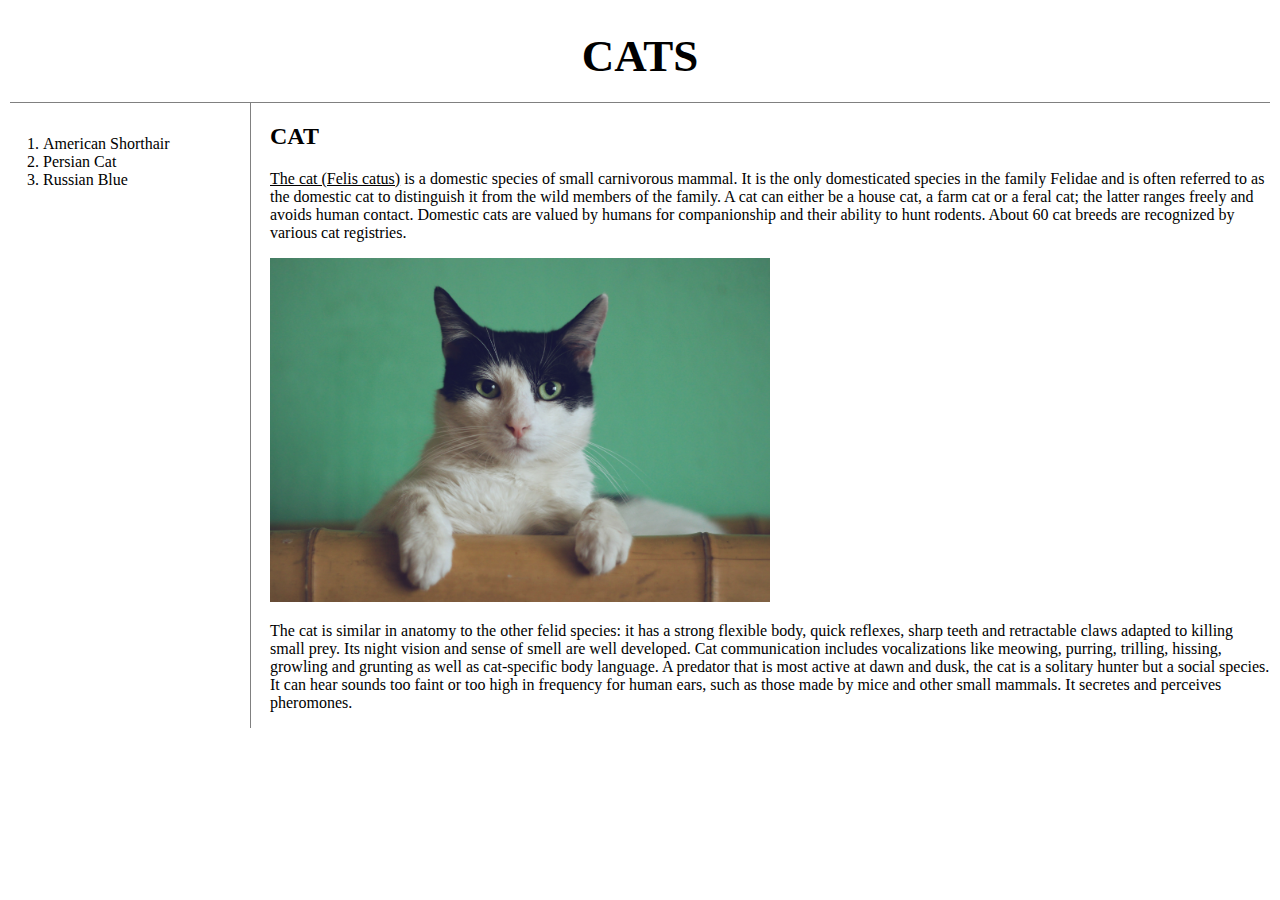
<file: index.html>
<!doctype html>
<html>
<head>
  <title>CATS</title>
  <meta charset="utf-8">
  <link rel="stylesheet" href="style.css">
</head>

<body>
  <h1><a href="index.html">CATS</a></h1>
  <div id="grid">
    <ol>
      <li><a href="AS.html">American Shorthair</a></li>
      <li><a href="PC.html">Persian Cat</a></li>
      <li><a href="RB.html">Russian Blue</a></li>
    </ol>
    <div id="article">
      <h2>CAT</h2>
      <p><a href="https://terms.naver.com/entry.nhn?docId=1062053&cid=40942&categoryId=32624" target="_blank" title="고양이" style="text-decoration:underline;">The cat (Felis catus)</a> is a domestic species of small carnivorous mammal. It is the only domesticated species in the family Felidae and is often referred to as the domestic cat to distinguish it from the wild members of the family. A cat can either be a house cat, a farm cat or a feral cat; the latter ranges freely and avoids human contact. Domestic cats are valued by humans for companionship and their ability to hunt rodents. About 60 cat breeds are recognized by various cat registries.</p>
      <img src="catpic.jpg" width="50%">
      <p>The cat is similar in anatomy to the other felid species: it has a strong flexible body, quick reflexes, sharp teeth and retractable claws adapted to killing small prey. Its night vision and sense of smell are well developed. Cat communication includes vocalizations like meowing, purring, trilling, hissing, growling and grunting as well as cat-specific body language. A predator that is most active at dawn and dusk, the cat is a solitary hunter but a social species. It can hear sounds too faint or too high in frequency for human ears, such as those made by mice and other small mammals. It secretes and perceives pheromones.
      </p>
    </div>
  </div>
</body>
</html>
</file>
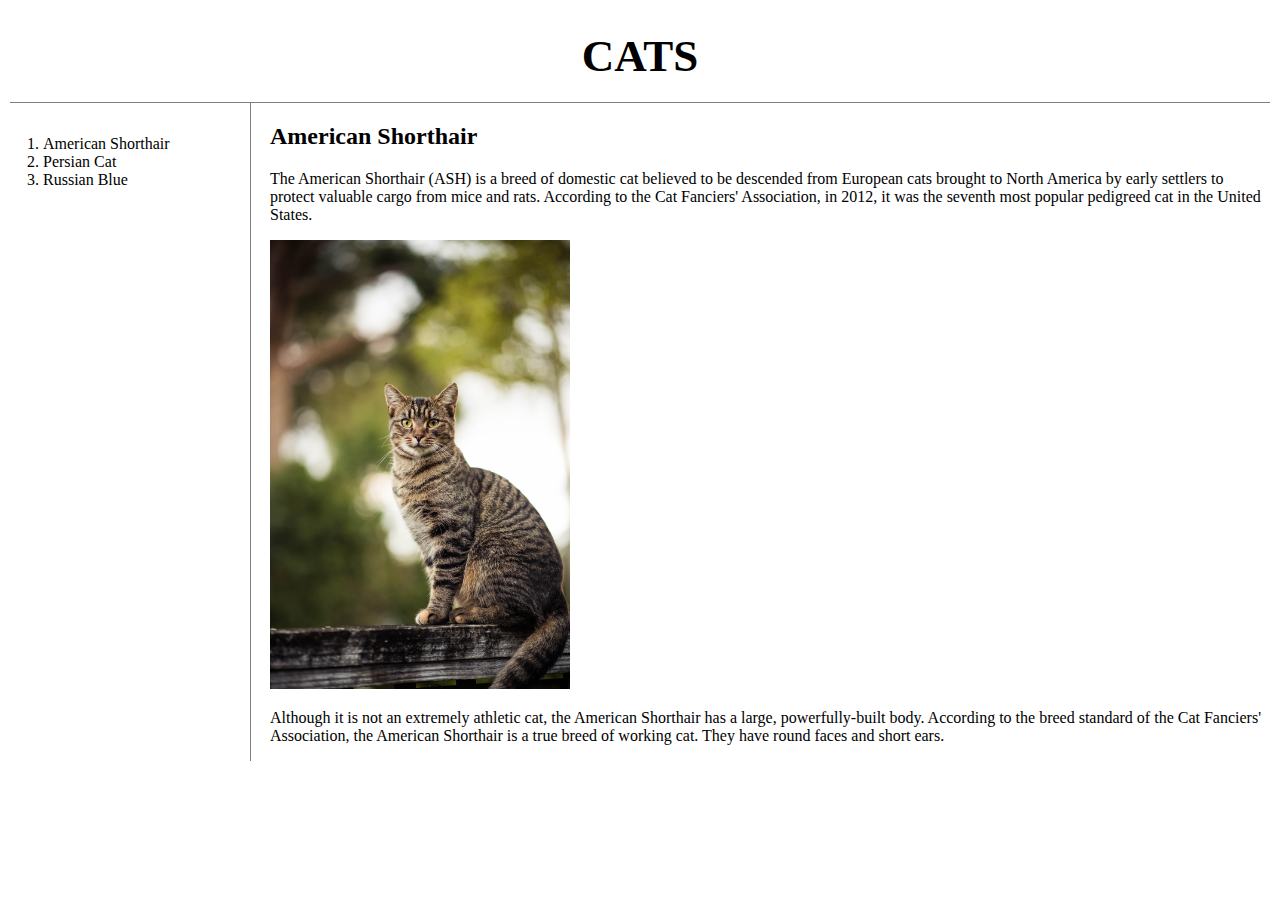
<file: AS.html>
<!doctype html>
<html>
<head>
  <title>American Shorthair</title>
  <meta charset="utf-8">
  <link rel="stylesheet" href="style.css">
</head>

<body>
  <h1><a href="index.html">CATS</a></h1>
  <div id="grid">
    <ol>
      <li><a href="AS.html">American Shorthair</a></li>
      <li><a href="PC.html">Persian Cat</a></li>
      <li><a href="RB.html">Russian Blue</a></li>
    </ol>
    <div id="article">
      <h2>American Shorthair</h2>
      <p>The American Shorthair (ASH) is a breed of domestic cat believed to be descended from European cats brought to North America by early settlers to protect valuable cargo from mice and rats. According to the Cat Fanciers' Association, in 2012, it was the seventh most popular pedigreed cat in the United States.</p>
      <img src="Ame.jpg" width="30%">
      <p>Although it is not an extremely athletic cat, the American Shorthair has a large, powerfully-built body. According to the breed standard of the Cat Fanciers' Association, the American Shorthair is a true breed of working cat. They have round faces and short ears.
      </p>
    </div>
  </div>
</body>
</html>
</file>
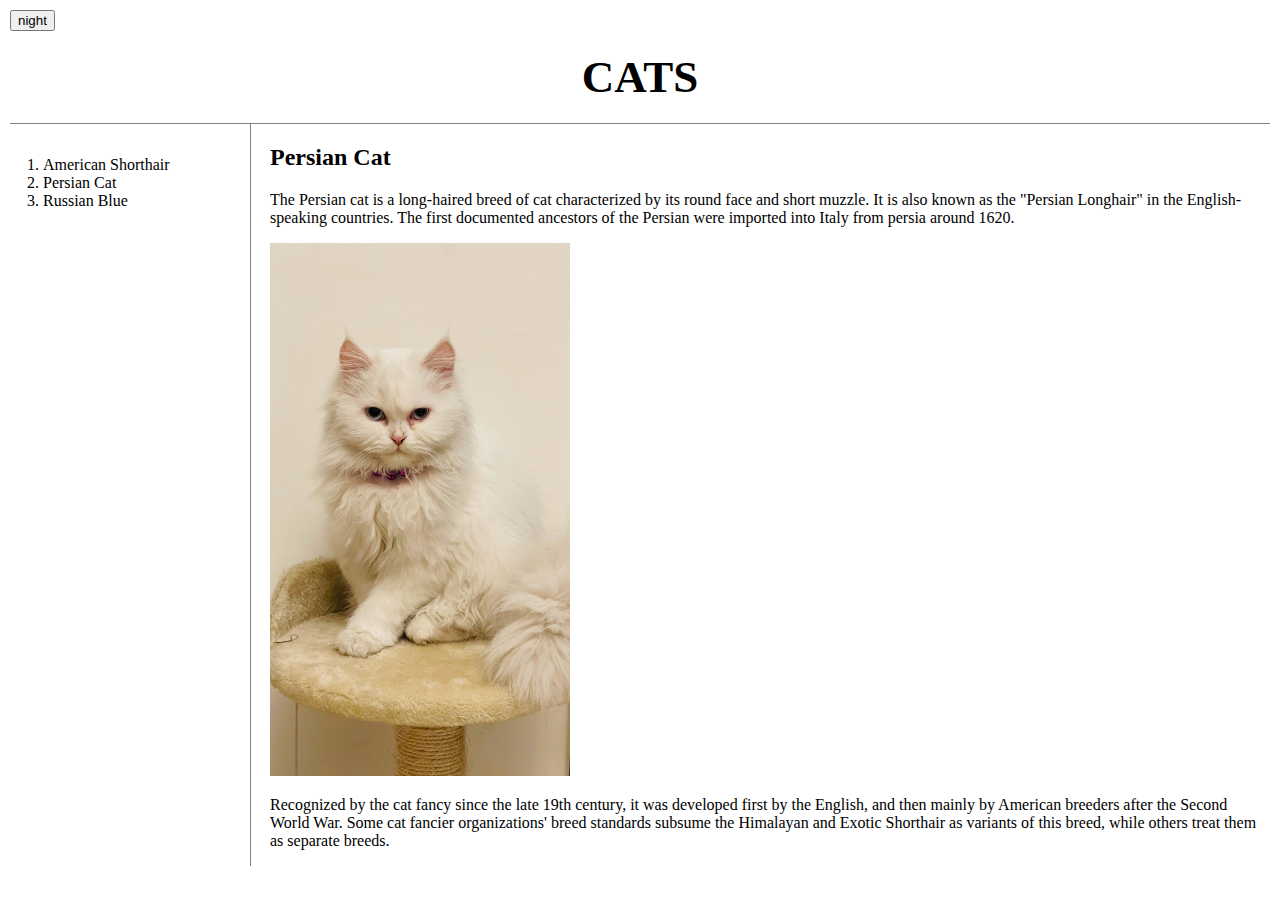
<file: PC.html>
<!doctype html>
<html>
<head>
  <title>Persian Cat</title>
  <meta charset="utf-8">
  <link rel="stylesheet" href="style.css">
  <script src="https://ajax.googleapis.com/ajax/libs/jquery/3.6.0/jquery.min.js"></script>
  <script src="colors.js"></script>
</head>

<body>
  <input type="button" value="night" onclick="
    nightDayHandler(this);
  ">
  <h1><a href="index.html">CATS</a></h1>
  <div id="grid">
    <ol>
      <li><a href="AS.html">American Shorthair</a></li>
      <li><a href="PC.html">Persian Cat</a></li>
      <li><a href="RB.html">Russian Blue</a></li>
    </ol>
    <div id="article">
      <h2>Persian Cat</h2>
      <p>The Persian cat is a long-haired breed of cat characterized by its round face and short muzzle. It is also known as the "Persian Longhair" in the English-speaking countries. The first documented ancestors of the Persian were imported into Italy from persia around 1620.</p>
      <img src="Persi.jpg" width="30%">
      <p>Recognized by the cat fancy since the late 19th century, it was developed first by the English, and then mainly by American breeders after the Second World War. Some cat fancier organizations' breed standards subsume the Himalayan and Exotic Shorthair as variants of this breed, while others treat them as separate breeds.
      </p>
    </div>
  </div>
</body>
</html>
</file>
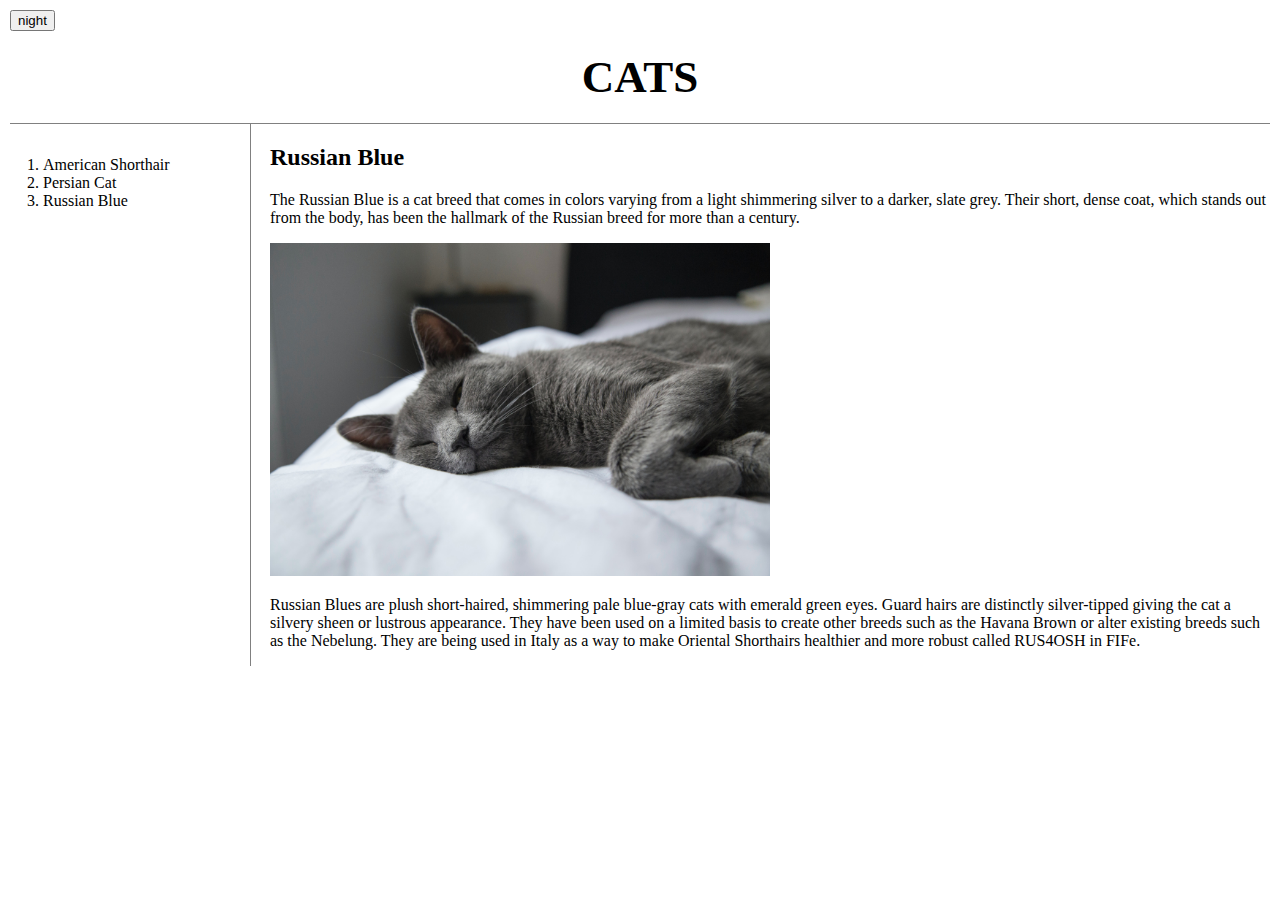
<file: RB.html>
<!doctype html>
<html>
<head>
  <title>Russian Blue</title>
  <meta charset="utf-8">
  <link rel="stylesheet" href="style.css">
  <script src="https://ajax.googleapis.com/ajax/libs/jquery/3.6.0/jquery.min.js"></script>
  <script src="colors.js"></script>
</head>

<body>
  <input type="button" value="night" onclick="
    nightDayHandler(this);
  ">
  <h1><a href="index.html">CATS</a></h1>
  <div id="grid">
    <ol>
      <li><a href="AS.html">American Shorthair</a></li>
      <li><a href="PC.html">Persian Cat</a></li>
      <li><a href="RB.html">Russian Blue</a></li>
    </ol>
    <div id="article">
      <h2>Russian Blue</h2>
      <p>The Russian Blue is a cat breed that comes in colors varying from a light shimmering silver to a darker, slate grey. Their short, dense coat, which stands out from the body, has been the hallmark of the Russian breed for more than a century.</p>
      <img src="Rus.jpg" width="50%">
      <p>Russian Blues are plush short-haired, shimmering pale blue-gray cats with emerald green eyes. Guard hairs are distinctly silver-tipped giving the cat a silvery sheen or lustrous appearance. They have been used on a limited basis to create other breeds such as the Havana Brown or alter existing breeds such as the Nebelung. They are being used in Italy as a way to make Oriental Shorthairs healthier and more robust called RUS4OSH in FIFe.
      </p>
    </div>
  </div>
</body>
</html>
</file>
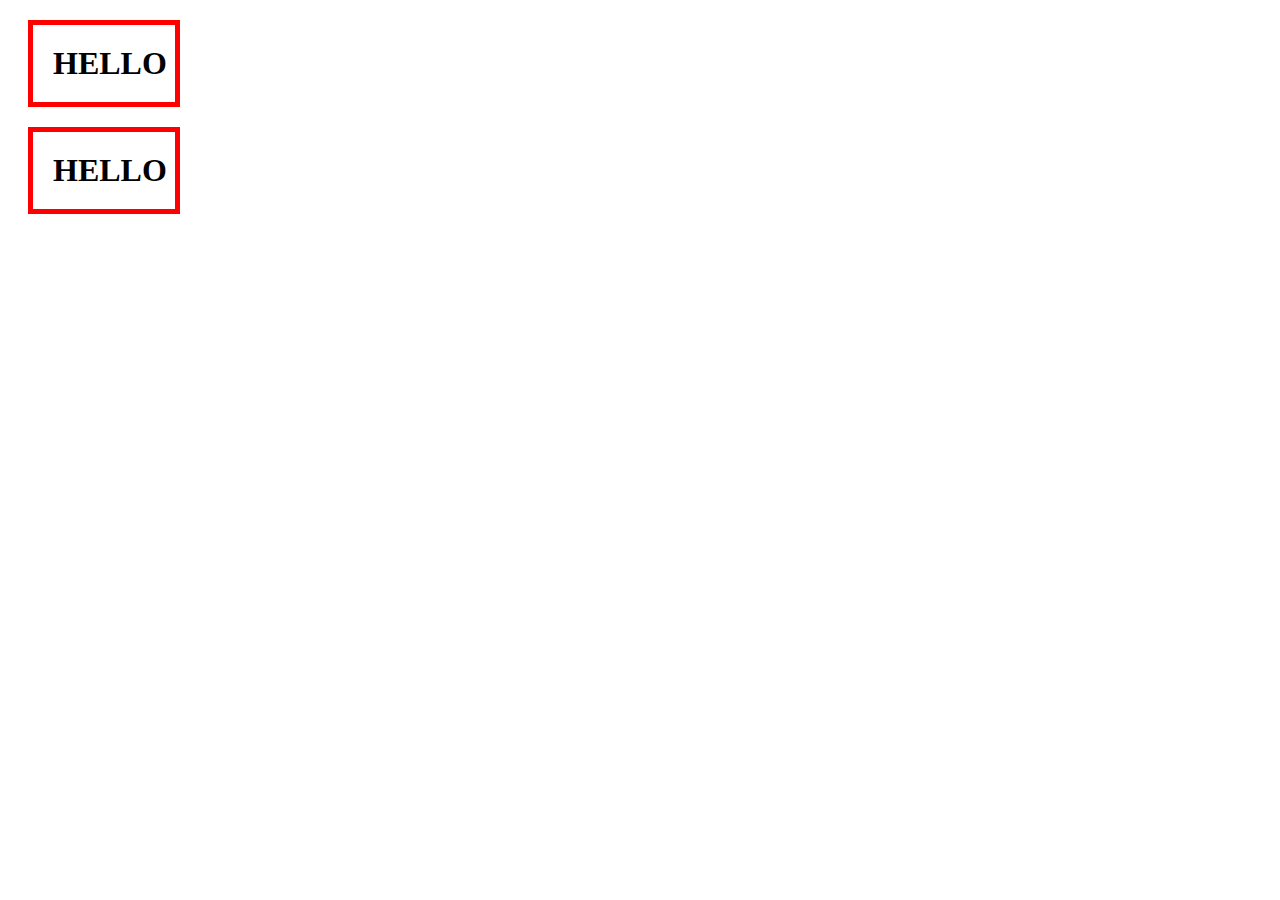
<file: CSS/box.html>
<!DOCTYPE html>
<html>
  <head>
    <meta charset="utf-8">
    <title></title>
    <style>
      h1 {
        border: 5px red solid;
        padding:20px;
        margin:20px;
        display:block;
        width:102px;
      }
    </style>
  </head>
  <body>
    <h1>HELLO</h1>
    <h1>HELLO</h1>
  </body>
</html>
</file>
<file: style.css>
body {
  margin:10px;
}
h1 {
  text-align: center;
  font-size: 45px;
  border-bottom: 1px solid gray;
  margin:0;
  padding:20px;
}
a {
  color:black;
  text-decoration: none;
}
ol {
  border-right: 1px solid gray;
  width:175px;
  margin:0;
  padding:32px;
}
#grid {
  display: grid;
  grid-template-columns: 235px 1fr;
}
#grid ol{
  padding-left:33px;
}
#grid #article {
  padding-left: 25px;
}
@media(max-width:800px){
  #grid {
    display: block;
  }
  ol {
    border-right: none;
  }
  h1 {
    border-bottom: none;
  }
</file>
